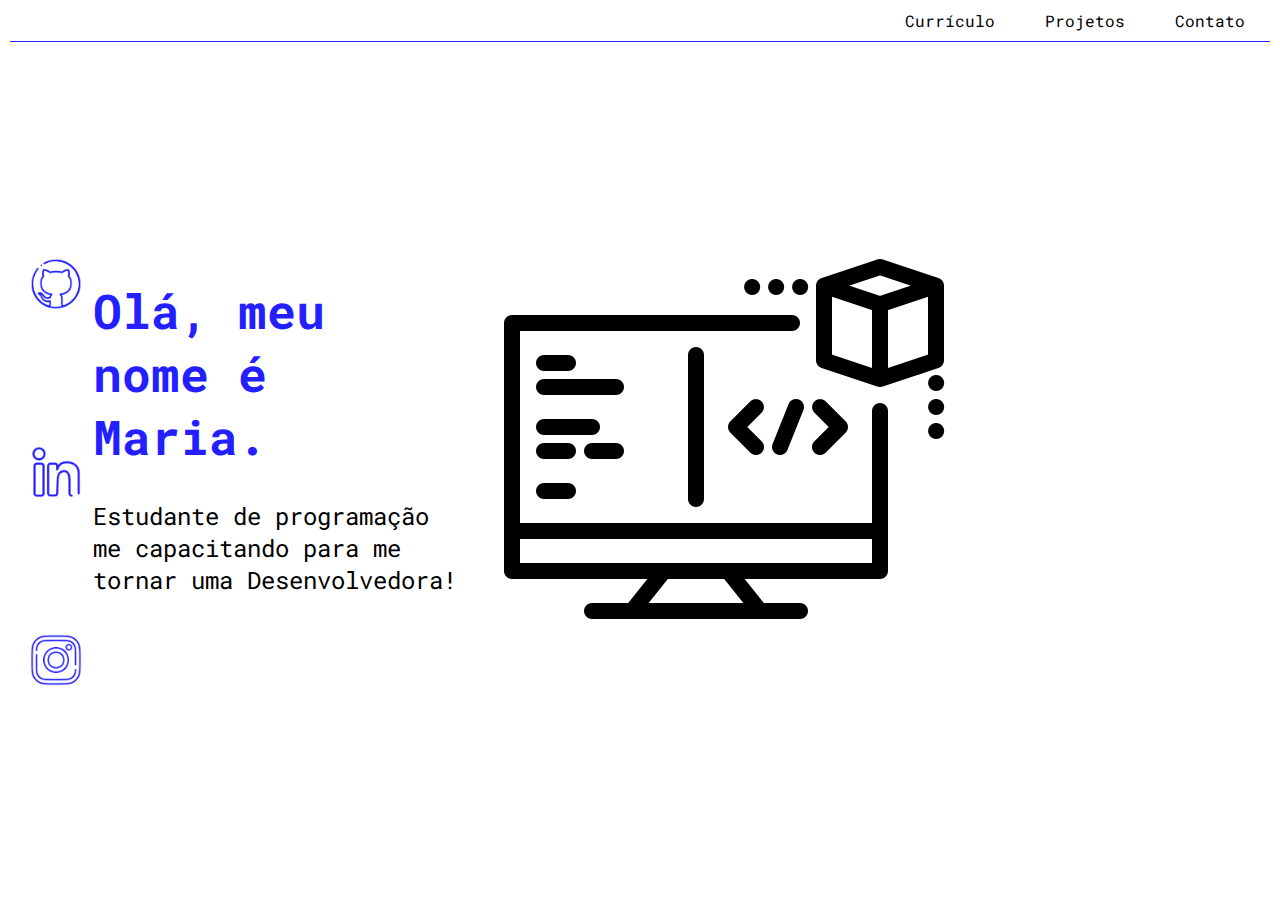
<file: index.html>
<!DOCTYPE html>
<html lang="en">
<head>
    <meta charset="UTF-8">
    <meta http-equiv="X-UA-Compatible" content="IE=edge">
    <meta name="viewport" content="width=device-width, initial-scale=1.0">
    <link rel="stylesheet" href="main/styleMain.css">
    <title>Maria Antonia Gomes</title>
</head>
<body>
    <nav>
        <a href="/curriculo/curriculo.html">Currículo</a>
        <a href="/projetos/projetos.html">Projetos</a>
        <a href="/contato/contato.html">Contato</a>
    </nav>

    <container>
        <div class="barraLateral">
            <a href="https://github.com/MariaMotoso" target="_blank"><img src="/main/img/gitHubIcon.png"></a>
            <a href="https://www.linkedin.com/in/maria-antonia-motoso-gomes-95619b229/"  target="_blank"><img src="/main/img/linkedinIcon.png"></a>
            <a href="https://www.instagram.com/motosomaria/" target="_blank"><img src="main/img/instagramIcon.png"></a>
        </div>

        <div class="texto">
            <h1>Olá, meu nome é Maria.</h1>
            <p>
                Estudante de programação me capacitando para me tornar uma Desenvolvedora!
            </p>
        </div>

        <div class="img">
            <img src="main/img/logo.png">
        </div>   
    </container>
</body>
</html>
</file>
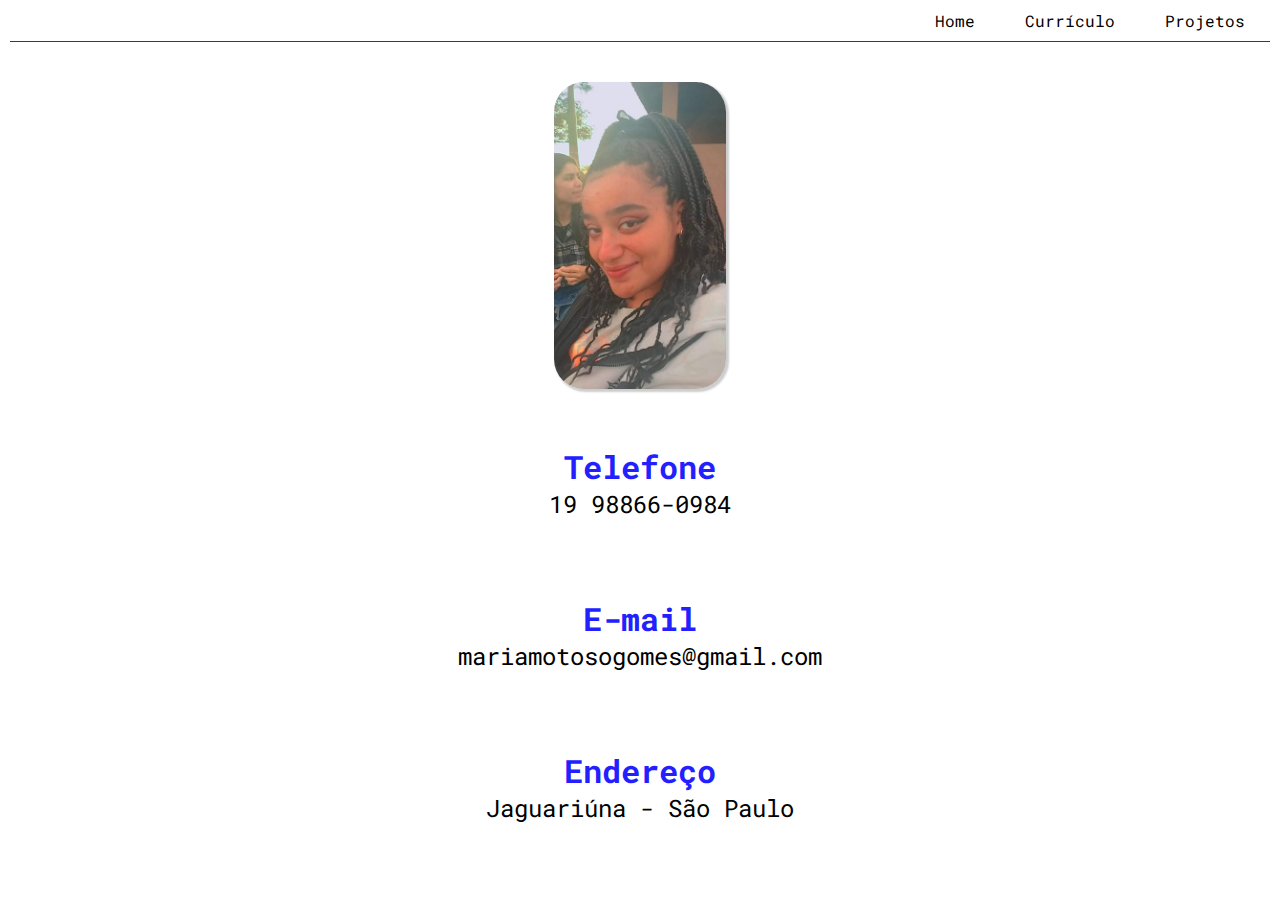
<file: contato/contato.html>
<!DOCTYPE html>
<html lang="en">
<head>
    <meta charset="UTF-8">
    <meta http-equiv="X-UA-Compatible" content="IE=edge">
    <meta name="viewport" content="width=device-width, initial-scale=1.0">
    <link rel="stylesheet" href="styleContato.css">
    <title>Maria Antonia Gomes</title>
</head>
<body>
    <nav>
        <a href="../index.html">Home</a>
        <a href="../curriculo/curriculo.html">Currículo</a>
        <a href="../projetos/projetos.html">Projetos</a>
    </nav>
    <container>
        <div class="contatos">
            <img src="img/foto.jpg">
            <h1>Telefone</h1>
            <p>19 98866-0984</p><br>
            <h1>E-mail</h1>
            <p>mariamotosogomes@gmail.com</p><br>
            <h1>Endereço</h1>
            <p>Jaguariúna - São Paulo</p>
        </div>
    </container>
</body>
</html>
</file>
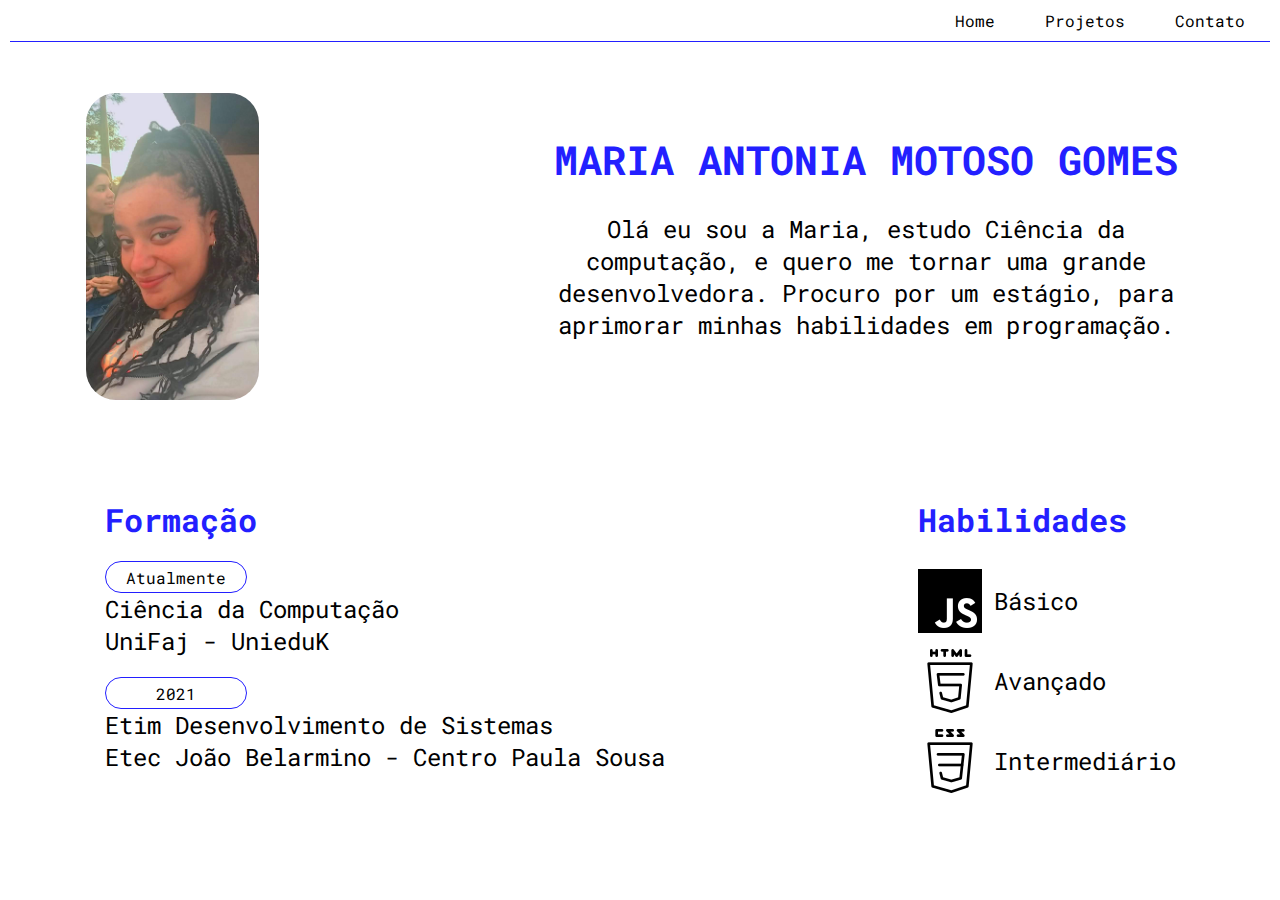
<file: curriculo/curriculo.html>
<!DOCTYPE html>
<html lang="en">
<head>
    <meta charset="UTF-8">
    <meta http-equiv="X-UA-Compatible" content="IE=edge">
    <meta name="viewport" content="width=device-width, initial-scale=1.0">
    <link rel="stylesheet" href="styleCurriculo.css">
    <title>Maria Antonia Gomes</title>
</head>
<body>
    <nav>
        <a href="../index.html">Home</a>
        <a href="../projetos/projetos.html">Projetos</a>
        <a href="../contato/contato.html">Contato</a>
    </nav>

    <container class="container1">
        <img class="perfil" src="img/foto.jpg">
        <div class="apresentacao">
            <h1>MARIA ANTONIA MOTOSO GOMES</h1>
            <p>
                Olá eu sou a Maria, estudo Ciência da computação, e quero me tornar uma grande desenvolvedora.
                 Procuro por um estágio, para aprimorar minhas habilidades em programação.
            </p>
        </div>
    </container>
    
    <container class="container2">
        <div class="formacao">
            <h1>Formação</h1>
            <div>
                <div class="ano">Atualmente</div>
                <p>Ciência da Computação</p>
                <p>UniFaj - UnieduK</p>            
            </div>

            <div>
                <div class="ano">2021</div>
                <p>Etim Desenvolvimento de Sistemas</p>
                <p>Etec João Belarmino - Centro Paula Sousa</p>            
            </div>
        </div>
        <div class="habilidades">
            <h1>Habilidades</h1>
            <div class="habilidade">
                <img src="img/javascript.png"> <p>Básico</p>
            </div>
            <div class="habilidade">
                <img src="img/html.png"> <p>Avançado</p>
            </div>
            <div class="habilidade">
                <img src="img/css.png"> <p>Intermediário</p>
            </div>
        </div>
    </container>
    
</body>
</html>
</file>
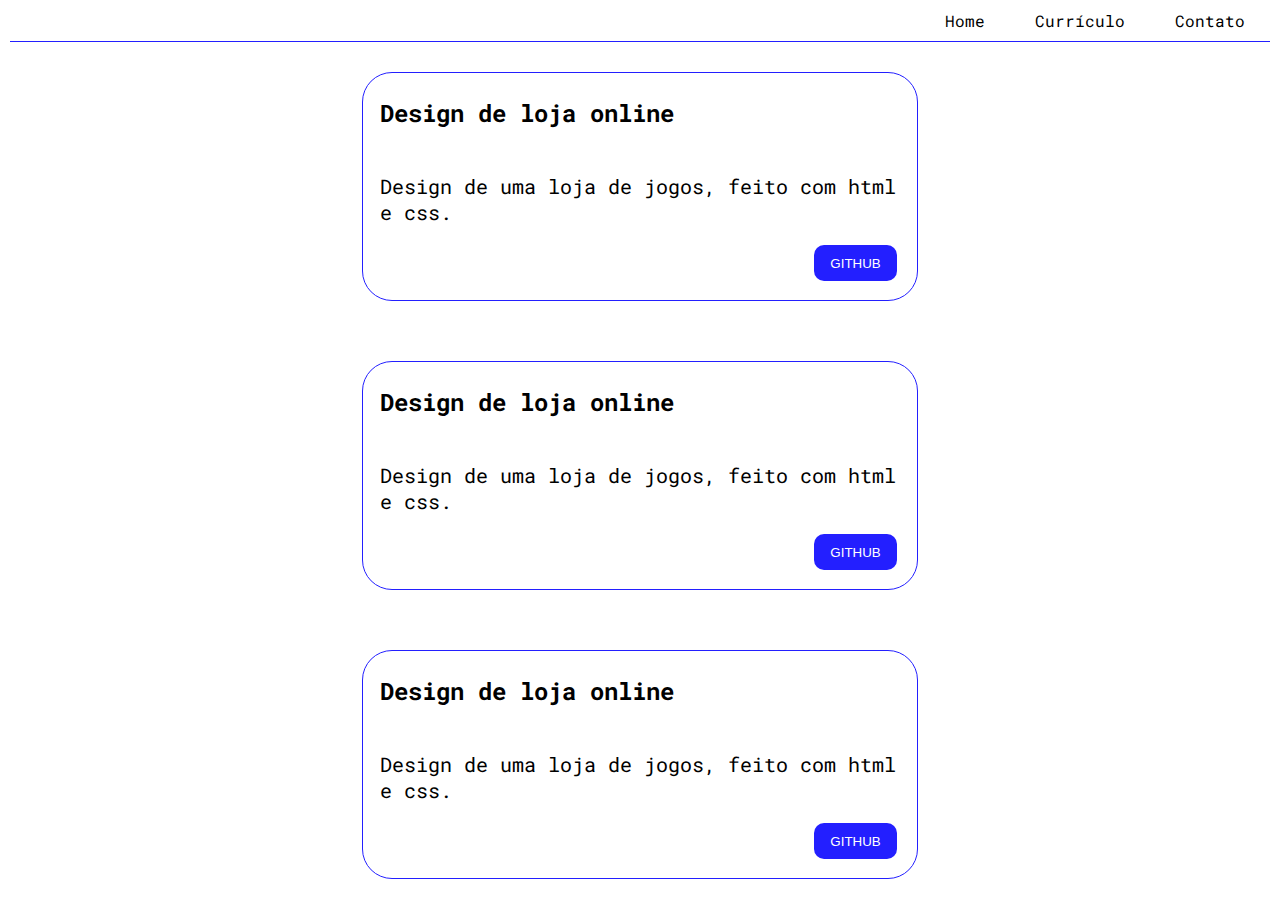
<file: projetos/projetos.html>
<!DOCTYPE html>
<html lang="en">
<head>
    <meta charset="UTF-8">
    <meta http-equiv="X-UA-Compatible" content="IE=edge">
    <meta name="viewport" content="width=device-width, initial-scale=1.0">
    <link rel="stylesheet" href="styleProjetos.css">
    <title>Maria Antonia Gomes</title>
</head>
<body>
    <nav>
        <a href="../index.html">Home</a>
        <a href="../curriculo/curriculo.html">Currículo</a>
        <a href="../contato/contato.html">Contato</a>
    </nav>
    <container>
        <div class="projetos">
            <h3>Design de loja online</h3>
            <p>Design de uma loja de jogos, feito com html e css.</p>
            <button>GITHUB</button>
        </div>

        <div class="projetos">
            <h3>Design de loja online</h3>
            <p>Design de uma loja de jogos, feito com html e css.</p>
            <button>GITHUB</button>            
        </div>

        <div class="projetos">
            <h3>Design de loja online</h3>
            <p>Design de uma loja de jogos, feito com html e css.</p>
            <button>GITHUB</button>
        </div>
    </container>
</body>
</html>
</file>
<file: main/styleMain.css>
@font-face{
    font-family: Roboto-Mono;
    src: url(../Roboto_Mono/RobotoMono-VariableFont_wght.ttf);
}

body{
    margin: 0px;
    padding: 0px;
    font-family: Roboto-Mono;
}

nav{
    display: flex;
    justify-content: flex-end;
    border-bottom: 1px solid #231FFF;
    margin: 0px 10px;
}

nav a{
    margin: 10px 25px;
    text-decoration: none;
    color: #000;
}

container{
    display: flex;
    justify-content: space-between;
}

.barraLateral{
    width: 100px;
    display:flex;
    flex-wrap: wrap;
    margin-left: 20px;
    padding-top: 150px;
    justify-content: center;
}

.barraLateral img{
    height: 52px;
    width:  52px;
    margin: 66px 0px;
}

.texto{
    padding-top: 16%;
    width: 516px;
    height: 150px;
}

.texto h1{
    font-size: 48px;
    color: #231FFF;
}

.texto p{
    font-size: 24px;
}

.img{
    margin-top: 11%;
    margin-right: 300px;
}

.img img{
    width: 512px;
    height: 512px;
}

@media(max-width:1000px){

    nav{
        justify-content: center;
    }

    container{
        flex-direction: column;
    }

    .barraLateral{
        flex-wrap: nowrap;
        justify-content: space-evenly;
        margin: 0px;
        padding: 0px;
        width: 100%;
    }

    .barraLateral img{
        width: 50px;
        height: 50px;
    }

    .texto{
        padding: 0px;
        width: 100%;
        text-align: center;
    }

    .texto h1{
        font-size:30px;
    }

    .texto p{
        font-size:20px;
    }

    .img{
        display: flex;
        justify-content: center;
        margin-right: 0px;
    }

    .img img{
        height: 200px;
        width: 200px;
    }
}
</file>
<file: contato/styleContato.css>
@font-face{
    font-family: Roboto-Mono;
    src: url(../Roboto_Mono/RobotoMono-VariableFont_wght.ttf);
}

body{
    margin: 0px;
    padding: 0px;
    font-family: Roboto-Mono;
}

nav{
    display: flex;
    justify-content: flex-end;
    border-bottom: 1px solid #231FFF;
    margin: 0px 10px;
}

nav a{
    margin: 10px 25px;
    text-decoration: none;
    color: #000;
}

container{
    display: flex;
    justify-content: center;
}

.contatos{
    display: flex;
    flex-direction: column;
    align-items: center;
    margin-top: 40px;
}

.contatos img{
    height: 307px;
    border-radius: 30px;
    box-shadow: 2px 2px 2px 1px rgba(0, 0, 0, 0.2);
}

.contatos h1{
    color: #231FFF;
    margin: 56px 0px 0px 0px;
    font-size: 32px;
}

.contatos p{
    margin: 0px;
    font-size: 24px;
}

@media(max-width: 1000px){

    nav{
        justify-content: center;
    }

    container{
        margin: 10px;
    }

    .contatos h1{
        font-size: 25px;
    }

    .contatos p{
        font-size: 20px;
    }

}
</file>
<file: curriculo/styleCurriculo.css>
@font-face{
    font-family: Roboto-Mono;
    src: url(../Roboto_Mono/RobotoMono-VariableFont_wght.ttf);
}

body{
    margin: 0px;
    padding: 0px;
    font-family: Roboto-Mono;
}

nav{
    display: flex;
    justify-content: flex-end;
    border-bottom: 1px solid #231FFF;
    margin: 0px 10px;
}

nav a{
    margin: 10px 25px;
    text-decoration: none;
    color: #000;
}

container{
    display: flex;
}

.container1{
    justify-content: space-evenly;
}

.container2{
    justify-content: space-around;
}

.perfil{
    margin-top: 4%;
    height: 307px;
    border-radius: 30px;
}

.apresentacao{
    width: 656px;
    text-align: center;
    margin-left: 15%;
    margin-top: 5%;
}

.apresentacao h1{
    color: #231FFF;
    font-size: 40px;
}

.apresentacao p{
    font-size: 24px;
}

.formacao{
    margin-top: 6%;
    width: 604px;
}

.formacao h1{
    color:#231FFF;
    font-size: 32px;
    margin-bottom: 20px;
}


.formacao p{
    font-size: 24px;
    margin: 0px;
}

.ano{
    width: 140px;
    height: 30px;
    border: 1px solid #231FFF;
    border-radius: 30px;
    display: flex;
    align-items: center;
    justify-content: center;
    margin-top: 20px;
}

.habilidades{
    margin-top: 6%;
}

.habilidade{
    display: flex;
    align-items: center;
}

.habilidade p{
    font-size: 24px;
    margin-left: 12px;
}

.habilidades h1{
    color:#231FFF;
    font-size: 32px;
    margin-bottom: 20px;
}

@media(max-width:1000px){

    nav{
        justify-content: center;
    }

    container{
        display: flex;
        flex-direction: column;
        width: 100%;
    }

    .container1{
        display: flex;
        flex-direction: column;
        align-items: center;
    }

    .apresentacao{
        width: 90%;
        margin: 0px;
    }

    .container2{
        width: 100%;
        margin-left: 20px;
    }

    .formacao{
        width: 100%;
    }
}
</file>
<file: projetos/styleProjetos.css>
@font-face{
    font-family: Roboto-Mono;
    src: url(../Roboto_Mono/RobotoMono-VariableFont_wght.ttf);
}

body{
    margin: 0px;
    padding: 0px;
    font-family: Roboto-Mono;
}

nav{
    display: flex;
    justify-content: flex-end;
    border-bottom: 1px solid #231FFF;
    margin: 0px 10px;
}

nav a{
    margin: 10px 25px;
    text-decoration: none;
    color: #000;
}

container{
    display: flex;
    align-items: center;
    flex-direction: column;
}

.projetos{
    width: 554px;
    height: 227px;
    border: 1px solid #231FFF;
    border-radius: 30px;
    margin: 30px 0px;
    display: flex;
    flex-direction: column;
}

.projetos h3{
    font-size:24px;
    margin-left: 3%;
}

.projetos p{
    font-size: 20px;
    margin-left: 3%;
}

.projetos button{
    width: 83px;
    height: 36px;
    background: #231FFF;
    border-radius: 10px;
    color: #fff;
    border: 0px;
    /*margin-top: 4%;
    margin-left: 80%;*/
    align-self: flex-end;
    margin-right: 20px;
}

.projetos button:hover{
    cursor: pointer;
    background: #1a17b5;
}

@media(max-width: 1000px){

    nav{
        justify-content: center;
    }

    .projetos{
        width: 90%;
    }

    .projetos button{
        margin-left: 70%;
    }
}
</file>
